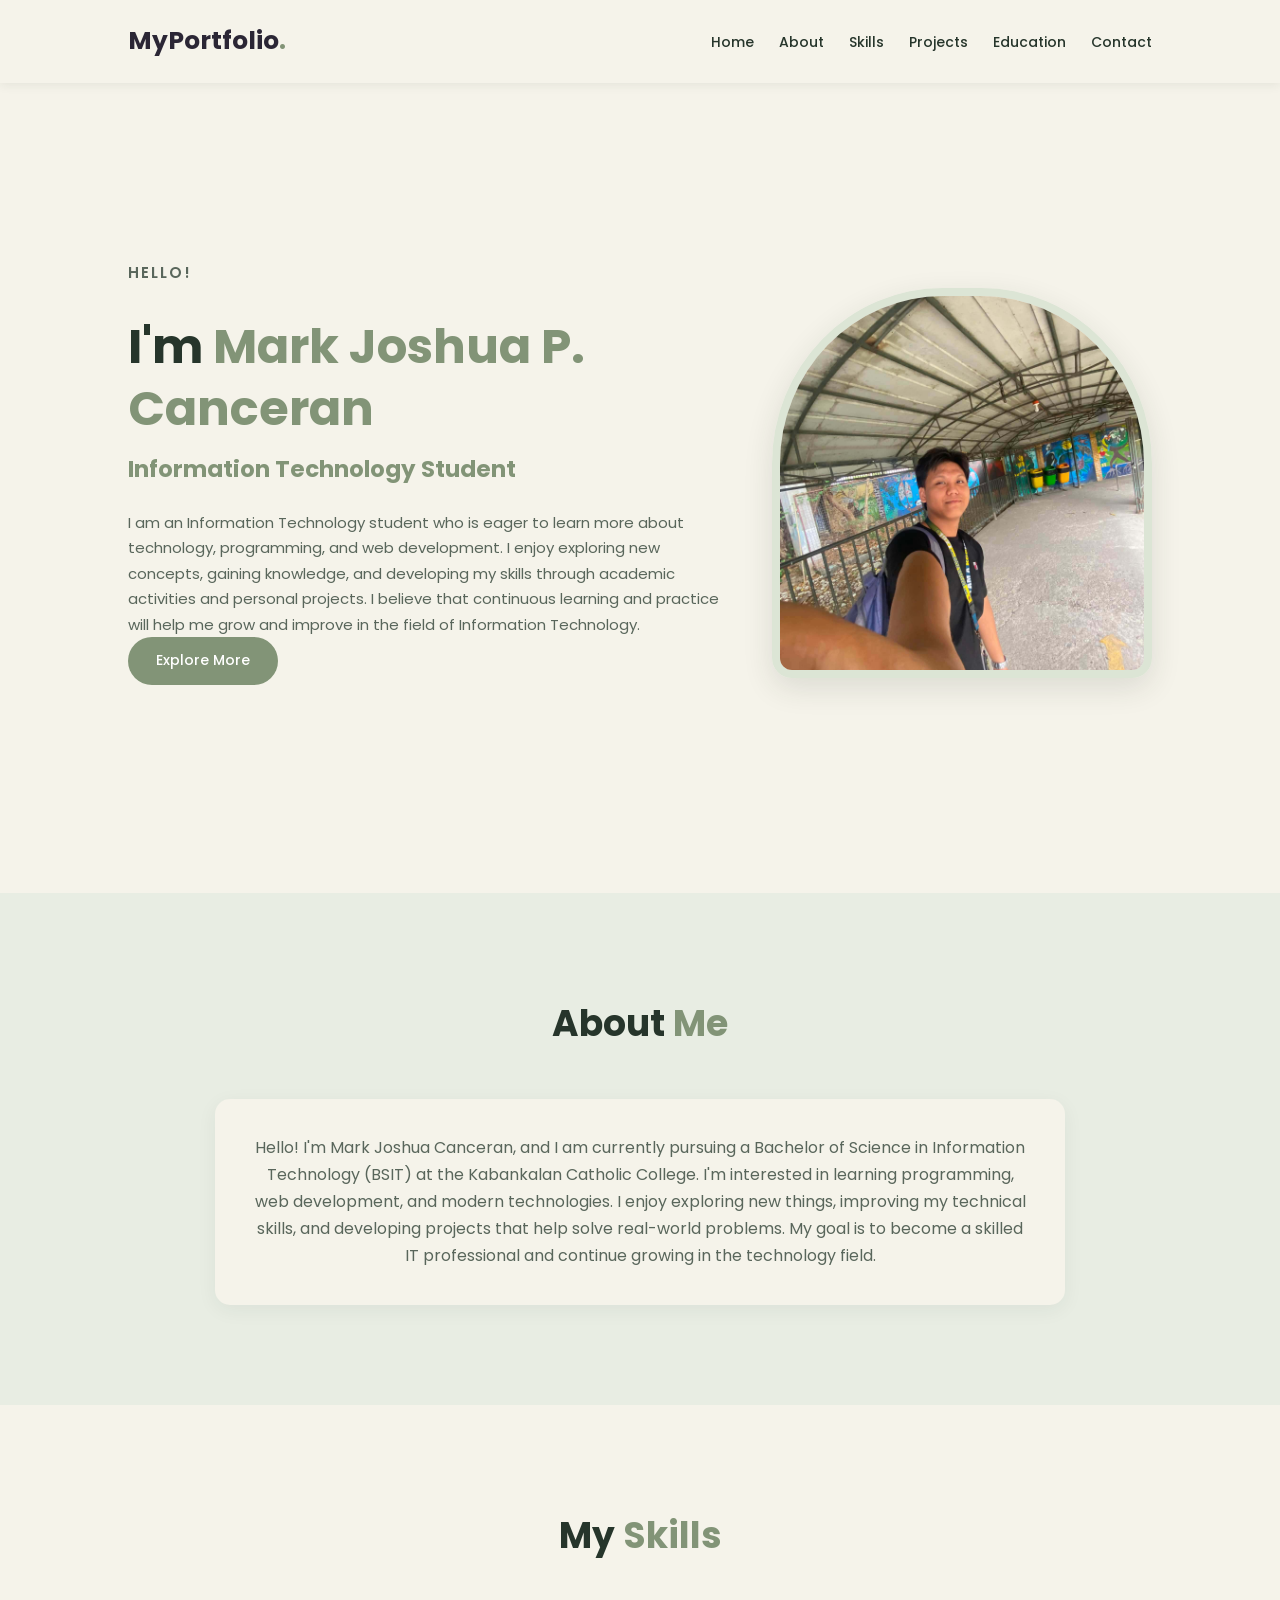
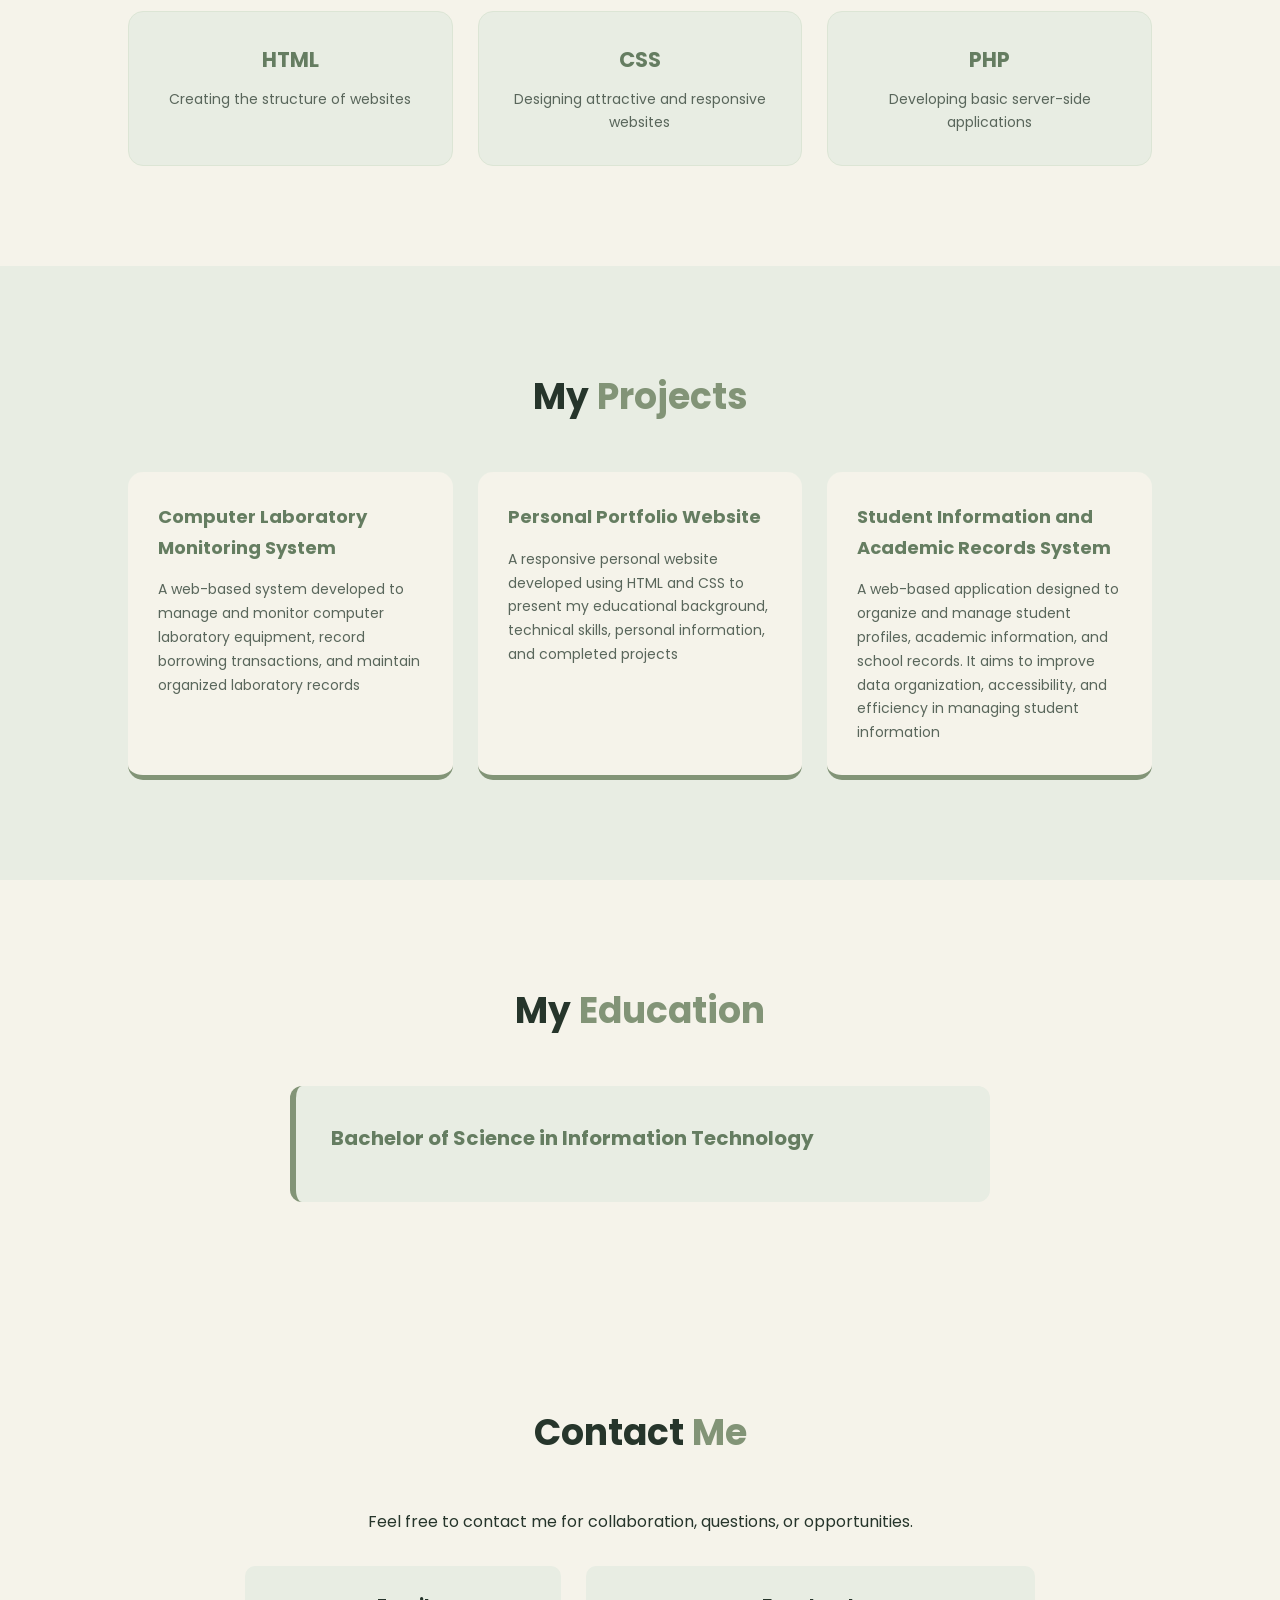
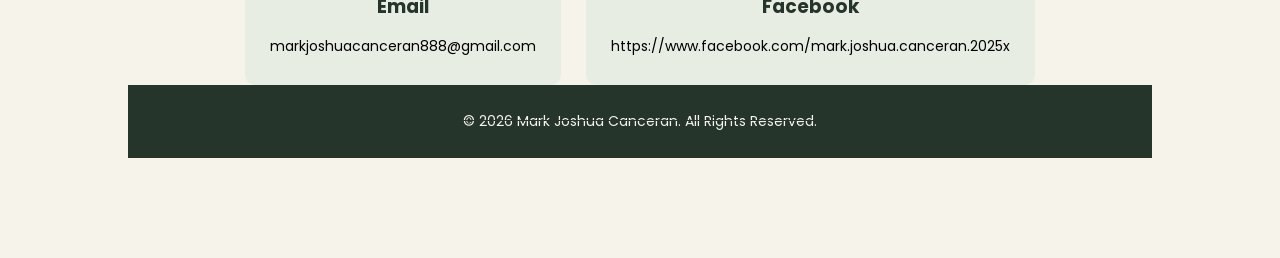
<file: index.html>
<!DOCTYPE html>
<html lang="en">

<head>
    <meta charset="UTF-8">
    <meta name="viewport" content="width=device-width, initial-scale=1.0">
    <meta name="description" content="Personal portfolio of an Information Technology student.">
    <title>My Personal Portfolio</title>

    <!-- Google Fonts -->
    <link rel="preconnect" href="https://fonts.googleapis.com">
    <link rel="preconnect" href="https://fonts.gstatic.com" crossorigin>
    <link href="https://fonts.googleapis.com/css2?family=Poppins:wght@300;400;500;600;700&display=swap"
        rel="stylesheet">

    <!-- CSS File -->
    <link rel="stylesheet" href="styles/style.css">
</head>

<body>

    <!-- Navigation Bar -->
    <header>
        <nav class="navbar">
            <a href="#home" class="logo">MyPortfolio<span>.</span></a>

            <ul class="nav-links">
                <li><a href="#home">Home</a></li>
                <li><a href="#about">About</a></li>
                <li><a href="#skills">Skills</a></li>
                <li><a href="#projects">Projects</a></li>
                <li><a href="#education">Education</a></li>
                <li><a href="#contact">Contact</a></li>
            </ul>
        </nav>
    </header>

    <!-- Home Section -->
    <section id="home" class="home">
        <div class="home-content">
            <p class="greeting">HELLO!</p>

            <h1> I'm <span>Mark Joshua P. Canceran</span></h1>

            <h2>Information Technology Student</h2>

            <p>
                I am an Information Technology student who is eager
                to learn more about technology, programming, and web
                development. I enjoy exploring new concepts, gaining
                knowledge, and developing my skills through academic
                activities and personal projects. I believe that
                continuous learning and practice will help me grow
                and improve in the field of Information Technology.

                <a href="#about" class="btn">Explore More</a>
        </div>

        <div class="home-image">
            <img src="assets/josh3.jpg" alt="My Profile Picture">
        </div>
    </section>

    <!-- About Section -->
    <section id="about" class="about section">
        <h2 class="section-title">About <span>Me</span></h2>

        <div class="about-content">
            <p>
                Hello! I'm Mark Joshua Canceran, and I am currently
                pursuing a Bachelor of Science in Information
                Technology (BSIT) at the Kabankalan Catholic College.

                I'm interested in learning programming, web
                development, and modern technologies. I enjoy
                exploring new things, improving my technical
                skills, and developing projects that help solve
                real-world problems.

                My goal is to become a skilled IT professional
                and continue growing in the technology field.
            </p>
        </div>
    </section>

    <!-- Skills Section -->
    <section id="skills" class="skills section">
        <h2 class="section-title">My <span>Skills</span></h2>

        <div class="skills-container">
            <div class="skill-card">
                <h3>HTML</h3>
                <p>Creating the structure of websites</p>
            </div>

            <div class="skill-card">
                <h3>CSS</h3>
                <p>Designing attractive and responsive websites</p>

            </div>

            <div class="skill-card">
                <h3>PHP</h3>
                <p>Developing basic server-side applications</p>

            </div>
        </div>
    </section>

    <!-- Projects Section -->
    <section id="projects" class="projects section">
        <h2 class="section-title">My <span>Projects</span></h2>

        <div class="projects-container">

            <div class="project-card">
                <h3>Computer Laboratory Monitoring System</h3>
                <p>
                    A web-based system developed to manage and monitor
                    computer laboratory equipment, record borrowing
                    transactions, and maintain organized laboratory
                    records
                </p>

            </div>

            <div class="project-card">
                <h3>Personal Portfolio Website</h3>
                <p>
                    A responsive personal website developed using
                    HTML and CSS to present my educational background,
                    technical skills, personal information, and
                    completed projects
                </p>

            </div>

            <div class="project-card">
                <h3>Student Information and Academic Records System</h3>
                <p>
                    A web-based application designed to organize and manage
                    student profiles, academic information, and school records.
                    It aims to improve data organization, accessibility,
                    and efficiency in managing student information
                </p>

            </div>

        </div>
    </section>

    <!-- Education Section -->
    <section id="education" class="education section">
        <h2 class="section-title">My <span>Education</span></h2>

        <div class="education-card">
            <h3>Bachelor of Science in Information Technology</h3>
        </div>
    </section>

    <!-- Contact Section -->
    <section id="contact" class="contact section">
        <h2 class="section-title">Contact <span>Me</span></h2>

        <p>
            Feel free to contact me for collaboration,
            questions, or opportunities.
        </p>

        <div class="contact-info">

            <div class="contact-item">
                <h3>Email</h3>
                <a href="mailto:markjoshuacanceran888@gmail.com">
                    markjoshuacanceran888@gmail.com
                </a>
            </div>

            <div class="contact-item">
                <h3>Facebook</h3>
                <a href="https://www.facebook.com/mark.joshua.canceran.2025" target="_blank">
                    https://www.facebook.com/mark.joshua.canceran.2025x
                </a>
            </div>

        </div>
    <s/section>

    <!-- Footer -->
    <footer>
        <p>&copy; 2026 Mark Joshua Canceran. All Rights Reserved.</p>
    </footer>

</body>

</html>
</file>
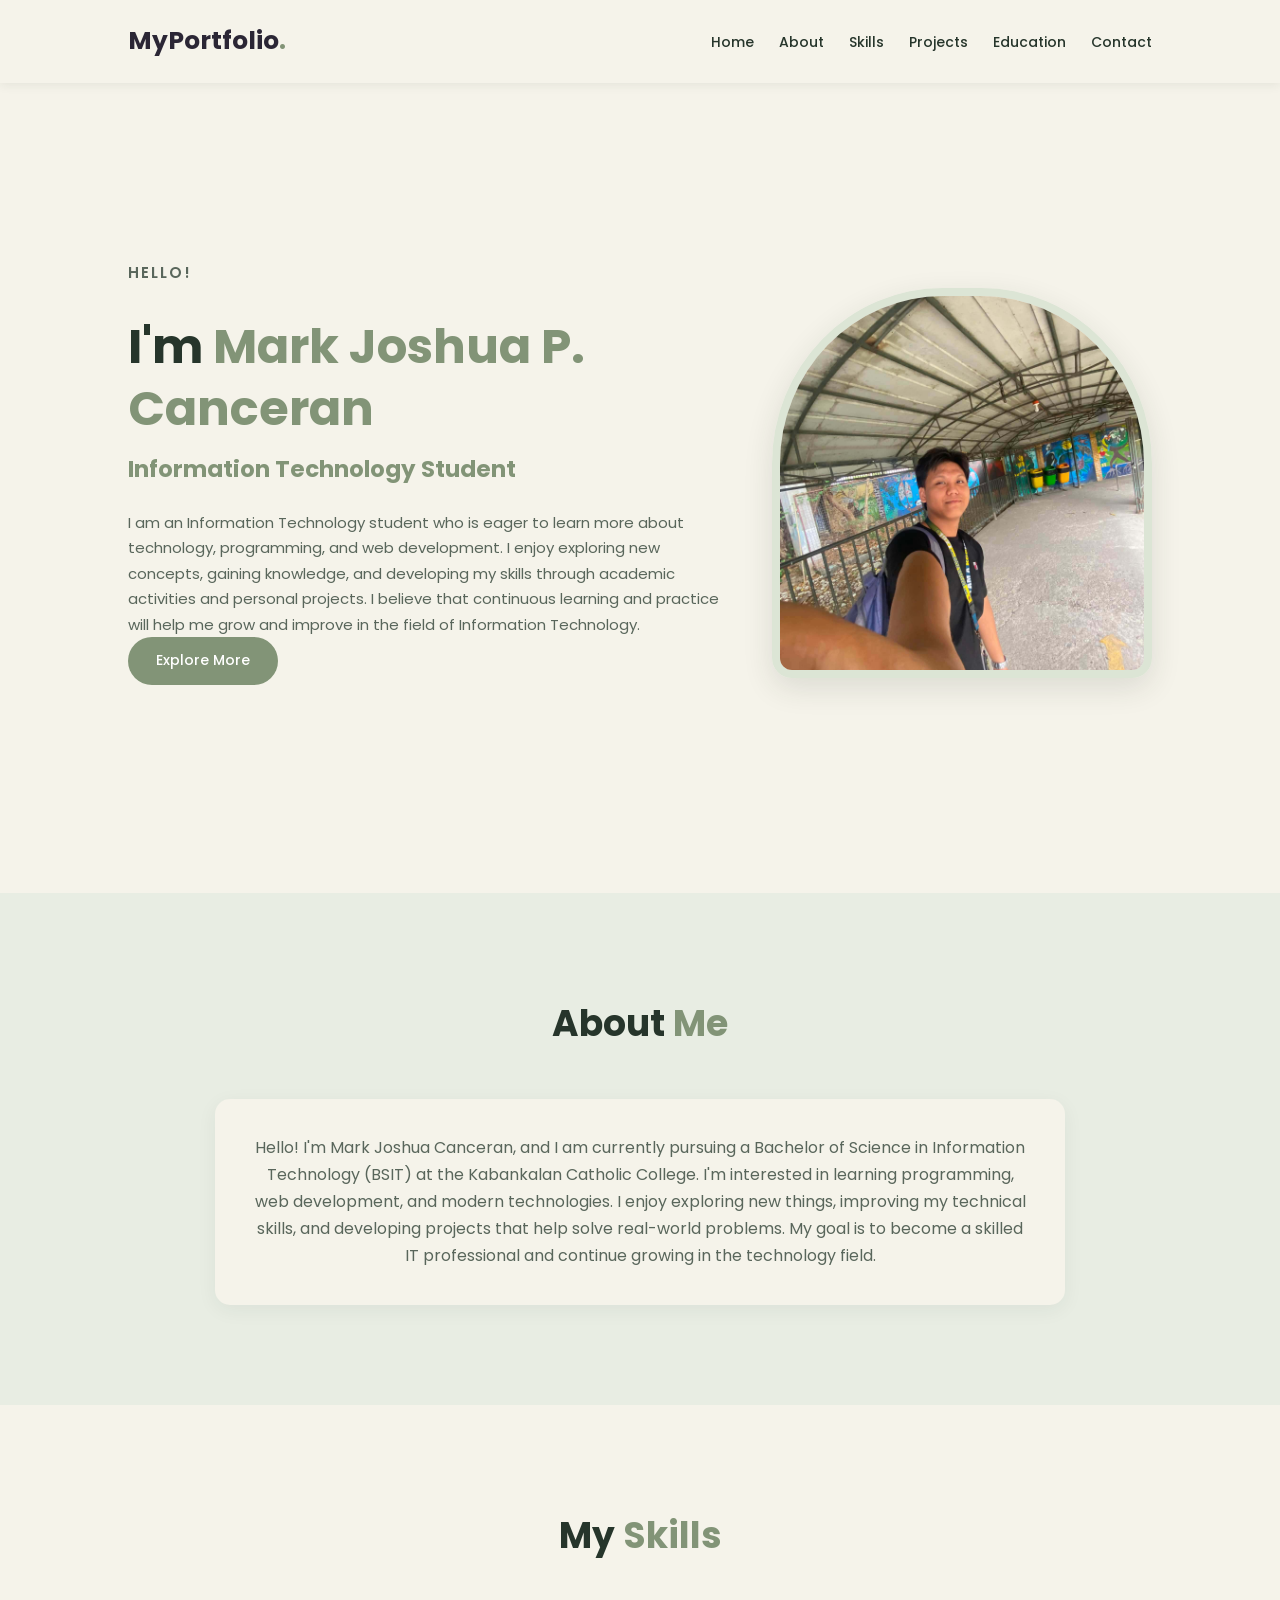
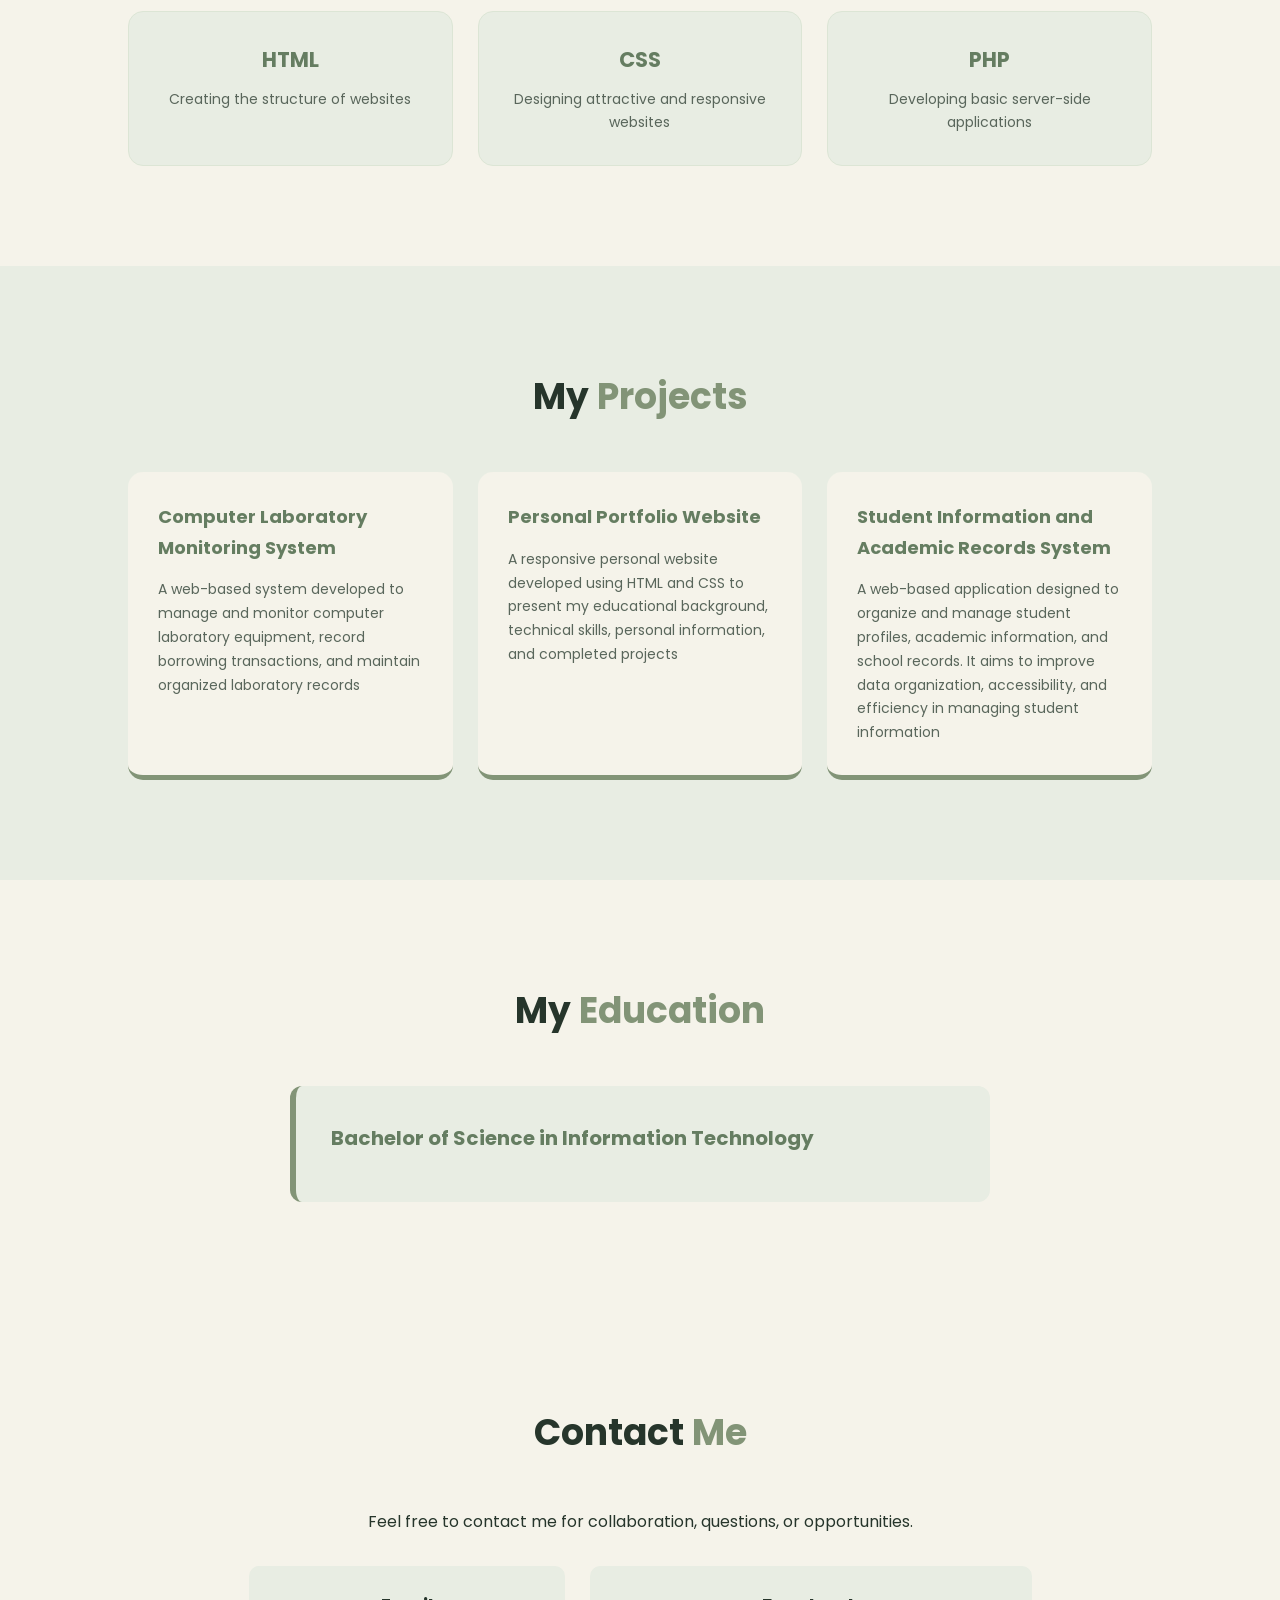
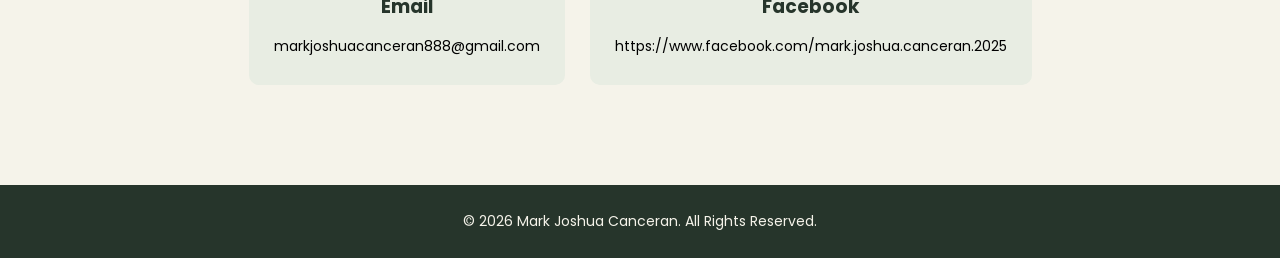
<file: indecx.html>
<!DOCTYPE html>
<html lang="en">
<head>
    <meta charset="UTF-8">
    <meta name="viewport" content="width=device-width, initial-scale=1.0">
    <meta name="description" content="Personal portfolio of an Information Technology student.">
    <title>My Personal Portfolio</title>

    <!-- Google Fonts -->
    <link rel="preconnect" href="https://fonts.googleapis.com">
    <link rel="preconnect" href="https://fonts.gstatic.com" crossorigin>
    <link href="https://fonts.googleapis.com/css2?family=Poppins:wght@300;400;500;600;700&display=swap" rel="stylesheet">

    <!-- CSS File -->
    <link rel="stylesheet" href="styles/style.css">
</head>

<body>

    <!-- Navigation Bar -->
    <header>
        <nav class="navbar">    
            <a href="#home" class="logo">MyPortfolio<span>.</span></a>

            <ul class="nav-links">
                <li><a href="#home">Home</a></li>
                <li><a href="#about">About</a></li>
                <li><a href="#skills">Skills</a></li>
                <li><a href="#projects">Projects</a></li>
                <li><a href="#education">Education</a></li>
                <li><a href="#contact">Contact</a></li>
            </ul>
        </nav>
    </header>

    <!-- Home Section -->
    <section id="home" class="home">
        <div class="home-content">
            <p class="greeting">HELLO!</p>

            <h1> I'm <span>Mark Joshua P. Canceran</span></h1>

            <h2>Information Technology Student</h2>

            <p>
                I am an Information Technology student who is eager
                to learn more about technology, programming, and web
                development. I enjoy exploring new concepts, gaining
                knowledge, and developing my skills through academic
                activities and personal projects. I believe that
                continuous learning and practice will help me grow
                and improve in the field of Information Technology.

            <a href="#about" class="btn">Explore More</a>
        </div>

        <div class="home-image">
            <img src="assets/josh3.jpg" alt="My Profile Picture">
        </div>
    </section>

    <!-- About Section -->
    <section id="about" class="about section">
        <h2 class="section-title">About <span>Me</span></h2>

        <div class="about-content">
            <p>
                Hello! I'm Mark Joshua Canceran, and I am currently
                pursuing a Bachelor of Science in Information
                Technology (BSIT) at the Kabankalan Catholic College.

                I'm interested in learning programming, web
                development, and modern technologies. I enjoy
                exploring new things, improving my technical
                skills, and developing projects that help solve
                real-world problems.

                My goal is to become a skilled IT professional
                and continue growing in the technology field.
            </p>
        </div>
    </section>

    <!-- Skills Section -->
    <section id="skills" class="skills section">
        <h2 class="section-title">My <span>Skills</span></h2>

        <div class="skills-container">
            <div class="skill-card">
                <h3>HTML</h3>
                <p>Creating the structure of websites</p> 
            </div>

            <div class="skill-card">
                <h3>CSS</h3>
                <p>Designing attractive and responsive websites</p>

            </div>

            <div class="skill-card">
                <h3>PHP</h3>
                <p>Developing basic server-side applications</p>
                
            </div>
        </div>
    </section>

    <!-- Projects Section -->
    <section id="projects" class="projects section">
        <h2 class="section-title">My <span>Projects</span></h2>

        <div class="projects-container">

            <div class="project-card">
                <h3>Computer Laboratory Monitoring System</h3>
                <p>
                    A web-based system developed to manage and monitor
                    computer laboratory equipment, record borrowing
                    transactions, and maintain organized laboratory
                    records
                </p>
                
            </div>

            <div class="project-card">
                <h3>Personal Portfolio Website</h3>
                <p>
                    A responsive personal website developed using
                    HTML and CSS to present my educational background,
                    technical skills, personal information, and
                    completed projects
                </p>
                
            </div>

            <div class="project-card">
                <h3>Student Information and Academic Records System</h3>
                <p>
                    A web-based application designed to organize and manage
                    student profiles, academic information, and school records.
                    It aims to improve data organization, accessibility,
                    and efficiency in managing student information
                </p>
                
            </div>

        </div>
    </section>

    <!-- Education Section -->
    <section id="education" class="education section">
        <h2 class="section-title">My <span>Education</span></h2>

        <div class="education-card">
            <h3>Bachelor of Science in Information Technology</h3>
        </div>
    </section>

    <!-- Contact Section -->
    <section id="contact" class="contact section">
        <h2 class="section-title">Contact <span>Me</span></h2>

        <p>
            Feel free to contact me for collaboration,
            questions, or opportunities.
        </p>

        <div class="contact-info">

            <div class="contact-item">
                <h3>Email</h3>
                <a href="mailto:markjoshuacanceran888@gmail.com">
                    markjoshuacanceran888@gmail.com
                </a>
            </div>

            <div class="contact-item">
                <h3>Facebook</h3>
                <a href="https://www.facebook.com/mark.joshua.canceran.2025"
                target="_blank">
                    https://www.facebook.com/mark.joshua.canceran.2025
                </a>
            </div>

        </div>
    </section>

    <!-- Footer -->
    <footer>
        <p>&copy; 2026 Mark Joshua Canceran. All Rights Reserved.</p>
    </footer>

</body>
</html>
</file>
<file: styles/style.css>
/* GENERAL STYLING */

* {
    margin: 0;
    padding: 0;
    box-sizing: border-box;
    scroll-behavior: smooth;
}

body {
    font-family: 'Poppins', sans-serif;
    background-color: #F5F3EA;
    color: #26352B;
    line-height: 1.7;
}

html {
    scroll-padding-top: 90px;
}

a {
    text-decoration: none;
    color: inherit;
}

span {
    color: #829477;
}

.section {
    padding: 100px 10%;
}

.section-title {
    font-size: 36px;
    text-align: center;
    margin-bottom: 45px;
    color: #26352B;
}

/* NAVIGATION BAR */

header {
    width: 100%;
    position: sticky;
    top: 0;
    z-index: 1000;
    background-color: #F5F3EA;
    box-shadow: 0 2px 10px rgba(38, 53, 43, 0.08);
}

.navbar {
    display: flex;
    justify-content: space-between;
    align-items: center;
    padding: 20px 10%;
}

.logo {
    font-size: 25px;
    font-weight: 700;
    color: #2b2635;
}

.nav-links {
    display: flex;
    list-style: none;
    gap: 25px;
}

.nav-links a {
    font-size: 14px;
    font-weight: 500;
    transition: 0.3s;
}

.nav-links a:hover {
    color: #00ff37;
}

/* HOME SECTION */

.home {
    min-height: 90vh;
    display: flex;
    align-items: center;
    justify-content: space-between;
    padding: 70px 10%;
    gap: 40px;
}

.home-content {
    max-width: 1100px;
}

.greeting {
    color: #829477;
    font-size: 14px;
    font-weight: 600;
    letter-spacing: 2px;
    margin-bottom: 15px;
}

.home-content h1 {
    font-size: 48px;
    line-height: 1.3;
    margin-bottom: 10px;
}

.home-content h2 {
    font-size: 23px;
    color: #829477;
    margin-bottom: 20px;
}

.home-content p {
    font-size: 15px;
    margin-bottom: 30px;
    color: #59665B;
}

.btn {
    display: inline-block;
    background-color: #829477;
    color: white;
    padding: 12px 28px;
    border-radius: 30px;
    font-size: 14px;
    font-weight: 500;
    transition: 0.3s;
}

.btn:hover {
    background-color: #26352B;
    transform: translateY(-3px);
}

.home-image img {
    width: 380px;
    height: 390px;
    object-fit: cover;
    border-radius: 45% 45% 20px 20px;
    border: 8px solid #DCE5D5;
    box-shadow: 0 10px 30px rgba(38, 53, 43, 0.12);
}

/* ABOUT SECTION */

.about {
    background-color: #E8EDE3;
}

.about-content {
    max-width: 850px;
    margin: auto;
    background-color: #F5F3EA;
    padding: 35px;
    border-radius: 15px;
    box-shadow: 0 5px 20px rgba(38, 53, 43, 0.06);
}

.about-content p {
    font-size: 16px;
    text-align: center;
    color: #59665B;
}

/* SKILLS SECTION */

.skills-container {
    display: grid;
    grid-template-columns: repeat(3, 1fr);
    gap: 25px;
}

.skill-card {
    background-color: #E8EDE3;
    padding: 30px 20px;
    text-align: center;
    border-radius: 15px;
    border: 1px solid #DCE5D5;
    transition: 0.3s;
}

.skill-card:hover {
    transform: translateY(-8px);
    box-shadow: 0 10px 25px rgba(38, 53, 43, 0.10);
}

.skill-card h3 {
    color: #657D61;
    font-size: 21px;
    margin-bottom: 10px;
}

.skill-card p {
    font-size: 14px;
    color: #59665B;
}

/* EDUCATION SECTION */

.education-card {
    max-width: 700px;
    margin: auto;
    padding: 35px;
    background-color: #E8EDE3;
    border-left: 6px solid #829477;
    border-radius: 12px;
}

.education-card h3 {
    color: #657D61;
    margin-bottom: 12px;
    font-size: 20px;
}

.education-card p {
    color: #59665B;
    font-size: 15px;
}

/* PROJECTS SECTION */

.projects {
    background-color: #E8EDE3;
}

.projects-container {
    display: grid;
    grid-template-columns: repeat(3, 1fr);
    gap: 25px;
}

.project-card {
    background-color: #F5F3EA;
    padding: 30px;
    border-radius: 15px;
    border-bottom: 5px solid #829477;
    transition: 0.3s;
}

.project-card:hover {
    transform: translateY(-8px);
    box-shadow: 0 10px 25px rgba(38, 53, 43, 0.10);
}

.project-card h3 {
    font-size: 18px;
    color: #657D61;
    margin-bottom: 15px;
}

.project-card p {
    font-size: 14px;
    color: #59665B;
}

/* FOOTER */

footer {
    background-color: #26352B;
    color: #F5F3EA;
    text-align: center;
    padding: 25px;
    font-size: 14px;
}

/* Contact Section */

.contact {
    text-align: center;
}

.contact-info {
    display: flex;
    justify-content: center;
    align-items: stretch;
    gap: 25px;
    flex-wrap: wrap;
    margin-top: 30px;
}

.contact-item {
    background: #E8EDE3;
    padding: 25px;
    border-radius: 10px;
    min-width: 220px;
    transition: 0.3s ease;
}

.contact-item:hover {
    transform: translateY(-5px);
}

.contact-item h3 {
    color: #26352B;
    margin-bottom: 10px;
}

.contact-item a {
    color: #000000;
    text-decoration: none;
    font-size: 14px;
    transition: 0.3s;
}

.contact-item a:hover {
    color: #00abf0;
}

/* RESPONSIVE DESIGN */

@media screen and (max-width: 900px) {

    .navbar {
        flex-direction: column;
        gap: 15px;
    }

    .nav-links {
        flex-wrap: wrap;
        justify-content: center;
        gap: 15px;
    }

    .home {
        flex-direction: column-reverse;
        text-align: center;
        padding-top: 50px;
    }

    .home-content h1 {
        font-size: 38px;
    }

    .skills-container,
    .projects-container {
        grid-template-columns: repeat(2, 1fr);
    }

}

@media screen and (max-width: 600px) {

    .section {
        padding: 70px 6%;
    }

    .home {
        padding: 50px 6%;
    }

    .home-image img {
        width: 240px;
        height: 280px;
    }

    .home-content h1 {
        font-size: 32px;
    }

    .home-content h2 {
        font-size: 19px;
    }

    .skills-container,
    .projects-container {
        grid-template-columns: 1fr;
    }

    .section-title {
        font-size: 29px;
    }

    .contact-info {
        padding: 20px;
        max-width: 100%;
        overflow-wrap: anywhere;
    }

}
</file>
